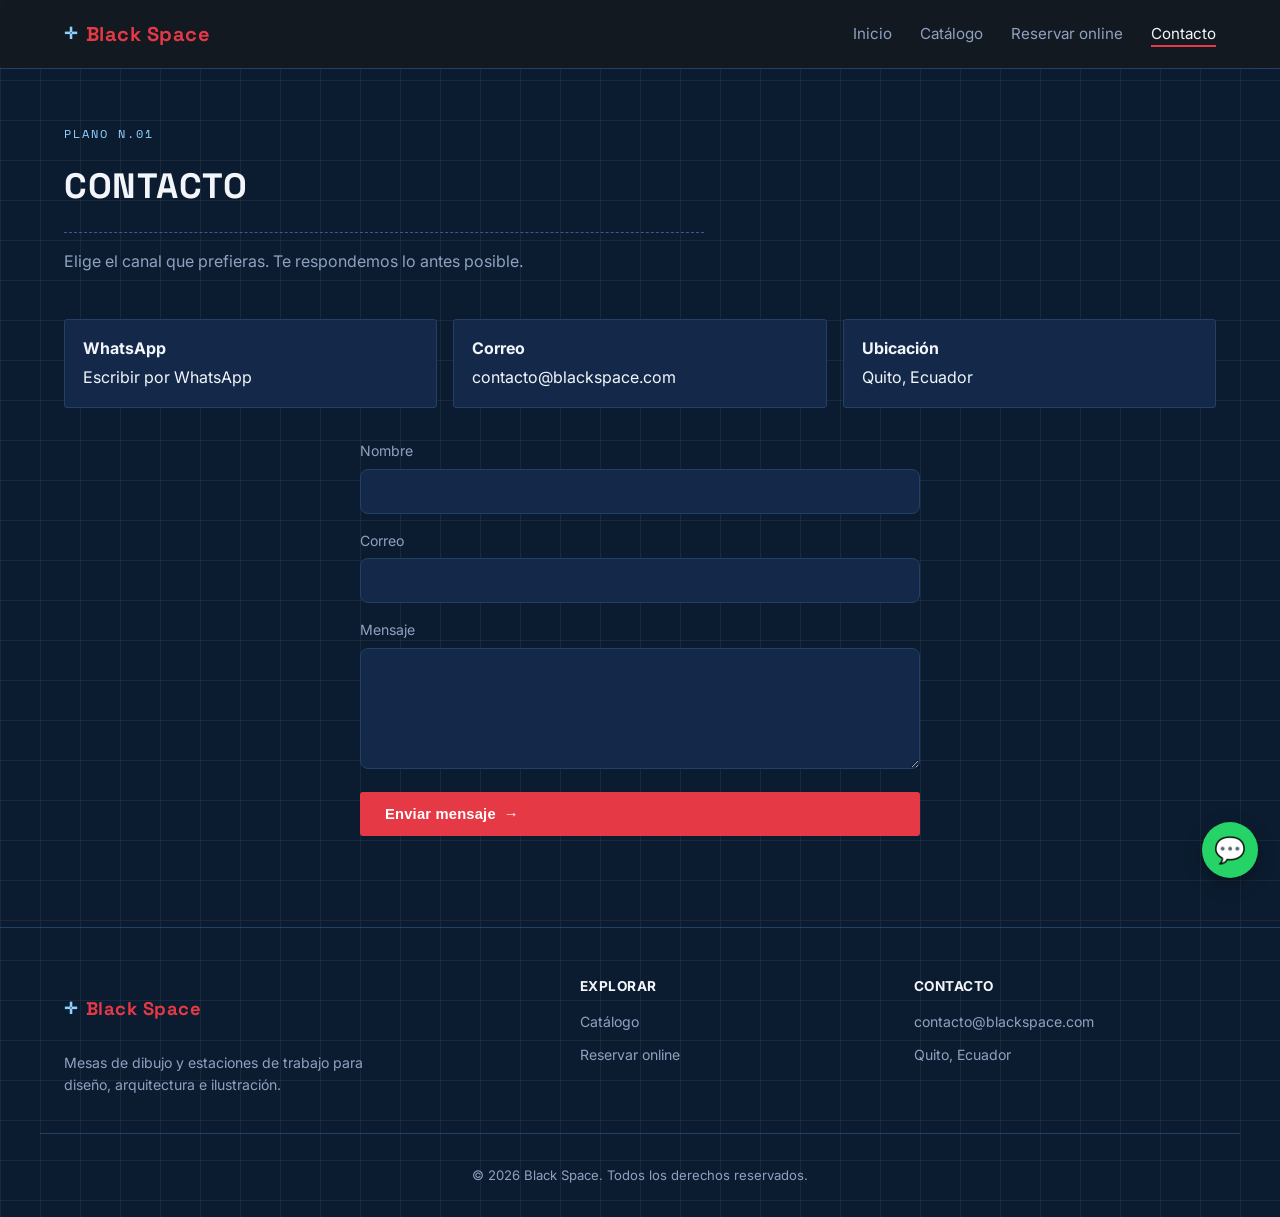
<file: contacto.html>
<!doctype html>
<html lang="es">
<head>
  <meta charset="utf-8" />
  <meta name="viewport" content="width=device-width, initial-scale=1" />
  <title>Contacto — Black Space</title>
  <meta name="description" content="Escríbenos por WhatsApp, correo o el formulario de contacto." />
  <link rel="icon" href="data:image/svg+xml,%3Csvg xmlns='http://www.w3.org/2000/svg' viewBox='0 0 64 64'%3E%3Crect width='64' height='64' rx='14' fill='%230c1c30'/%3E%3Ctext x='32' y='43' font-family='Arial, sans-serif' font-weight='700' font-size='26' fill='%23e63946' text-anchor='middle'%3EBS%3C/text%3E%3C/svg%3E" />
  <link rel="preconnect" href="https://fonts.googleapis.com" />
  <link rel="preconnect" href="https://fonts.gstatic.com" crossorigin />
  <link href="https://fonts.googleapis.com/css2?family=Space+Grotesk:wght@500;700&family=Inter:wght@400;500;600&family=Space+Mono:wght@400;700&display=swap" rel="stylesheet" />
  <link rel="stylesheet" href="assets/css/style.css" />
</head>
<body>

  <header class="site-header">
    <div class="nav-wrap">
      <a class="brand" href="index.html"><span data-brand>Black Space</span></a>
      <button class="nav-toggle" aria-label="Abrir menú">☰</button>
      <nav class="main-nav">
        <ul>
          <li><a href="index.html">Inicio</a></li>
          <li><a href="catalogo.html">Catálogo</a></li>
          <li><a href="reservas.html">Reservar online</a></li>
          <li><a href="contacto.html" class="active">Contacto</a></li>
        </ul>
      </nav>
    </div>
  </header>

  <main>
    <section>
      <div class="container">
        <div class="section-head">
          <h2>Contacto</h2>
          <p>Elige el canal que prefieras. Te respondemos lo antes posible.</p>
        </div>

        <div class="contact-info grid">
          <div class="item">
            <strong>WhatsApp</strong>
            <a id="wa-link" href="#" target="_blank" rel="noopener">Escribir por WhatsApp</a>
          </div>
          <div class="item">
            <strong>Correo</strong>
            <a data-email href="#">correo</a>
          </div>
          <div class="item">
            <strong>Ubicación</strong>
            <span data-ubicacion>Ubicación</span>
          </div>
        </div>

        <form class="card-form" id="contact-form">
          <div>
            <label for="name">Nombre</label>
            <input type="text" id="name" name="name" required />
          </div>
          <div>
            <label for="email">Correo</label>
            <input type="email" id="email" name="email" required />
          </div>
          <div>
            <label for="message">Mensaje</label>
            <textarea id="message" name="message" rows="5" required></textarea>
          </div>
          <button class="btn btn-primary" type="submit">Enviar mensaje</button>
          <p class="form-msg" id="form-msg"></p>
        </form>
      </div>
    </section>
  </main>

  <footer class="site-footer">
    <div class="container footer-grid">
      <div class="footer-brand">
        <p class="brand"><span data-brand>Black Space</span></p>
        <p class="desc">Mesas de dibujo y estaciones de trabajo para diseño, arquitectura e ilustración.</p>
      </div>
      <div class="footer-col">
        <h4>Explorar</h4>
        <ul>
          <li><a href="catalogo.html">Catálogo</a></li>
          <li><a href="reservas.html">Reservar online</a></li>
        </ul>
      </div>
      <div class="footer-col">
        <h4>Contacto</h4>
        <ul>
          <li><a data-email href="#">correo</a></li>
          <li><span data-ubicacion>Ubicación</span></li>
        </ul>
      </div>
    </div>
    <div class="footer-bottom container">
      <p>&copy; <span id="year"></span> <span data-brand>Black Space</span>. Todos los derechos reservados.</p>
    </div>
  </footer>

  <script src="assets/js/config.js"></script>
  <script src="assets/js/main.js"></script>
  <script src="assets/js/contacto.js"></script>
  <script>
    (function () {
      var cfg = window.SITE_CONFIG || {};
      var wa = document.getElementById("wa-link");
      if (wa && cfg.whatsappNumero) {
        wa.href = "https://wa.me/" + cfg.whatsappNumero + "?text=" + encodeURIComponent("Hola, tengo una consulta.");
      }
    })();
  </script>
</body>
</html>
</file>
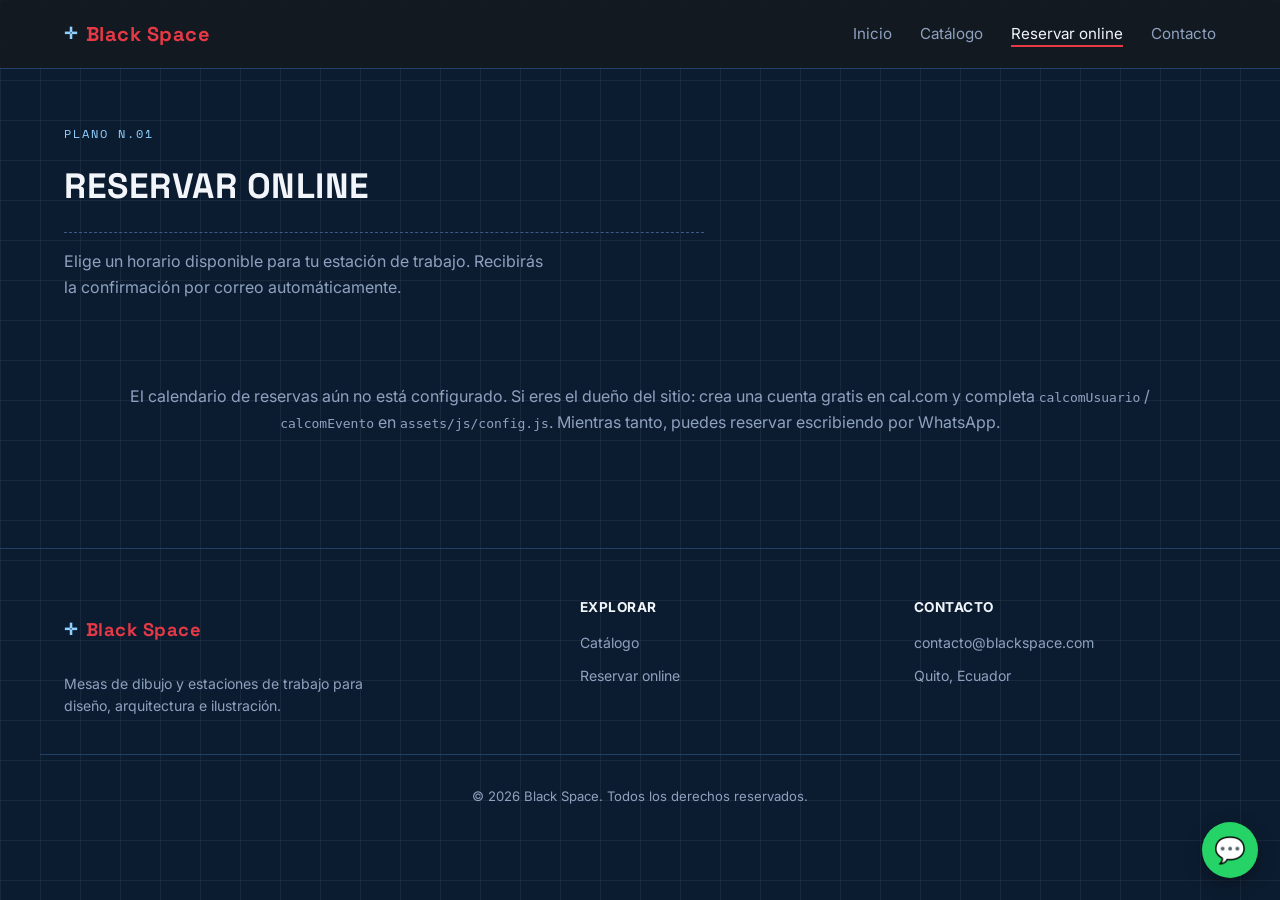
<file: reservas.html>
<!doctype html>
<html lang="es">
<head>
  <meta charset="utf-8" />
  <meta name="viewport" content="width=device-width, initial-scale=1" />
  <title>Reservar online — Black Space</title>
  <meta name="description" content="Reserva tu estación de trabajo online, gratis, sin llamadas." />
  <link rel="icon" href="data:image/svg+xml,%3Csvg xmlns='http://www.w3.org/2000/svg' viewBox='0 0 64 64'%3E%3Crect width='64' height='64' rx='14' fill='%230c1c30'/%3E%3Ctext x='32' y='43' font-family='Arial, sans-serif' font-weight='700' font-size='26' fill='%23e63946' text-anchor='middle'%3EBS%3C/text%3E%3C/svg%3E" />
  <link rel="preconnect" href="https://fonts.googleapis.com" />
  <link rel="preconnect" href="https://fonts.gstatic.com" crossorigin />
  <link href="https://fonts.googleapis.com/css2?family=Space+Grotesk:wght@500;700&family=Inter:wght@400;500;600&family=Space+Mono:wght@400;700&display=swap" rel="stylesheet" />
  <link rel="stylesheet" href="assets/css/style.css" />
</head>
<body>

  <header class="site-header">
    <div class="nav-wrap">
      <a class="brand" href="index.html"><span data-brand>Black Space</span></a>
      <button class="nav-toggle" aria-label="Abrir menú">☰</button>
      <nav class="main-nav">
        <ul>
          <li><a href="index.html">Inicio</a></li>
          <li><a href="catalogo.html">Catálogo</a></li>
          <li><a href="reservas.html" class="active">Reservar online</a></li>
          <li><a href="contacto.html">Contacto</a></li>
        </ul>
      </nav>
    </div>
  </header>

  <main>
    <section>
      <div class="container">
        <div class="section-head">
          <h2>Reservar online</h2>
          <p>Elige un horario disponible para tu estación de trabajo. Recibirás la confirmación por correo automáticamente.</p>
        </div>

        <div class="embed-wrap" id="calcom-wrap">
          <!-- Se reemplaza por el iframe de Cal.com vía JS usando los datos de config.js -->
        </div>

        <p class="empty-state" id="calcom-fallback" style="display:none;">
          El calendario de reservas aún no está configurado.
          Si eres el dueño del sitio: crea una cuenta gratis en
          <a href="https://cal.com" target="_blank" rel="noopener">cal.com</a>
          y completa <code>calcomUsuario</code> / <code>calcomEvento</code> en <code>assets/js/config.js</code>.
          Mientras tanto, puedes reservar escribiendo por WhatsApp.
        </p>
      </div>
    </section>
  </main>

  <footer class="site-footer">
    <div class="container footer-grid">
      <div class="footer-brand">
        <p class="brand"><span data-brand>Black Space</span></p>
        <p class="desc">Mesas de dibujo y estaciones de trabajo para diseño, arquitectura e ilustración.</p>
      </div>
      <div class="footer-col">
        <h4>Explorar</h4>
        <ul>
          <li><a href="catalogo.html">Catálogo</a></li>
          <li><a href="reservas.html">Reservar online</a></li>
        </ul>
      </div>
      <div class="footer-col">
        <h4>Contacto</h4>
        <ul>
          <li><a data-email href="#">correo</a></li>
          <li><span data-ubicacion>Ubicación</span></li>
        </ul>
      </div>
    </div>
    <div class="footer-bottom container">
      <p>&copy; <span id="year"></span> <span data-brand>Black Space</span>. Todos los derechos reservados.</p>
    </div>
  </footer>

  <script src="assets/js/config.js"></script>
  <script src="assets/js/main.js"></script>
  <script>
    (function () {
      var cfg = window.SITE_CONFIG || {};
      var wrap = document.getElementById("calcom-wrap");
      var fallback = document.getElementById("calcom-fallback");
      if (cfg.calcomUsuario && cfg.calcomUsuario !== "tu-usuario-calcom") {
        var iframe = document.createElement("iframe");
        iframe.src = "https://cal.com/" + cfg.calcomUsuario + "/" + (cfg.calcomEvento || "");
        iframe.title = "Calendario de reservas";
        wrap.appendChild(iframe);
      } else {
        wrap.style.display = "none";
        fallback.style.display = "block";
      }
    })();
  </script>
</body>
</html>
</file>
<file: assets/css/style.css>
/* =========================================================
   Black Space — sistema visual "mesa de dibujo técnico"
   Papel cuadriculado, marcas de esquina, cotas y anotaciones
   monoespaciadas: la estética de un plano, no de una plantilla SaaS.
   ========================================================= */

:root {
  --bg: #0c1c30;
  --bg-alt: #112643;
  --card: #14294a;
  --card-hover: #1a3257;
  --text: #f2f6fa;
  --text-muted: #8ea2c0;
  --accent: #e63946;
  --accent-hover: #ff4d5e;
  --accent-soft: rgba(230, 57, 70, 0.16);
  --blue: #8fd0ff;
  --blue-soft: rgba(143, 208, 255, 0.14);
  --border: #234066;
  --border-hover: #3a5c8a;
  --grid-line: rgba(242, 246, 250, 0.06);
  --radius: 3px;
  --max-width: 1200px;
  --font: "Inter", -apple-system, BlinkMacSystemFont, "Segoe UI", Roboto, Helvetica, Arial, sans-serif;
  --font-heading: "Space Grotesk", var(--font);
  --font-mono: "Space Mono", "SFMono-Regular", Menlo, Consolas, monospace;
  --ease: cubic-bezier(0.16, 1, 0.3, 1);
}

* { box-sizing: border-box; }

html { scroll-behavior: smooth; }

body {
  margin: 0;
  font-family: var(--font);
  background:
    linear-gradient(var(--grid-line) 1px, transparent 1px) 0 0 / 40px 40px,
    linear-gradient(90deg, var(--grid-line) 1px, transparent 1px) 0 0 / 40px 40px,
    var(--bg);
  color: var(--text);
  line-height: 1.6;
}

h1, h2, h3 { font-family: var(--font-heading); }

.mono { font-family: var(--font-mono); }

img { max-width: 100%; display: block; }

/* ---------- Marcas de esquina tipo plano técnico ---------- */
.crop-marks { position: relative; }
.crop-marks::before,
.crop-marks::after {
  content: "";
  position: absolute;
  width: 14px;
  height: 14px;
  pointer-events: none;
  z-index: 2;
}
.crop-marks::before {
  top: -1px;
  left: -1px;
  border-top: 2px solid var(--blue);
  border-left: 2px solid var(--blue);
}
.crop-marks::after {
  bottom: -1px;
  right: -1px;
  border-bottom: 2px solid var(--blue);
  border-right: 2px solid var(--blue);
}

a { color: inherit; text-decoration: none; }

.container {
  max-width: var(--max-width);
  margin: 0 auto;
  padding: 0 24px;
}

/* ---------- Header ---------- */
header.site-header {
  border-bottom: 1px solid var(--border);
  background: rgba(22, 24, 29, 0.75);
  backdrop-filter: blur(10px);
  -webkit-backdrop-filter: blur(10px);
  position: sticky;
  top: 0;
  z-index: 50;
}

.nav-wrap {
  display: flex;
  align-items: center;
  justify-content: space-between;
  padding: 18px 24px;
  max-width: var(--max-width);
  margin: 0 auto;
}

.brand {
  font-family: var(--font-heading);
  font-size: 1.25rem;
  font-weight: 700;
  letter-spacing: 0.5px;
  display: inline-flex;
  align-items: center;
  gap: 8px;
}

.brand::before {
  content: "✛";
  color: var(--blue);
  font-size: 1rem;
}

.brand span { color: var(--accent); }

nav.main-nav ul {
  list-style: none;
  display: flex;
  gap: 28px;
  margin: 0;
  padding: 0;
}

nav.main-nav a {
  position: relative;
  font-size: 0.95rem;
  color: var(--text-muted);
  transition: color 0.15s var(--ease);
}

nav.main-nav a::after {
  content: "";
  position: absolute;
  left: 0;
  right: 100%;
  bottom: -4px;
  height: 2px;
  background: var(--accent);
  transition: right 0.2s var(--ease);
}

nav.main-nav a:hover,
nav.main-nav a.active {
  color: var(--text);
}

nav.main-nav a:hover::after,
nav.main-nav a.active::after {
  right: 0;
}

.nav-toggle {
  display: none;
  background: none;
  border: 1px solid var(--border);
  color: var(--text);
  border-radius: 6px;
  padding: 6px 10px;
  font-size: 1.1rem;
  cursor: pointer;
}

@media (max-width: 760px) {
  .nav-toggle { display: block; }
  nav.main-nav {
    display: none;
    width: 100%;
  }
  nav.main-nav.open { display: block; }
  nav.main-nav ul {
    flex-direction: column;
    gap: 0;
    padding: 12px 24px 20px;
  }
  nav.main-nav li { border-top: 1px solid var(--border); }
  nav.main-nav a { display: block; padding: 12px 0; }
  .nav-wrap { flex-wrap: wrap; }
}

/* ---------- Hero ---------- */
.hero {
  position: relative;
  padding: 56px 0 0;
  text-align: left;
  overflow: hidden;
}

.hero::before {
  content: "";
  position: absolute;
  inset: -20% -10%;
  background:
    radial-gradient(closest-side at 15% 10%, var(--accent-soft), transparent 60%),
    radial-gradient(closest-side at 85% 0%, var(--blue-soft), transparent 55%);
  pointer-events: none;
  z-index: 0;
}

/* Grano sutil sobre el hero (textura, no imagen) */
.hero::after {
  content: "";
  position: absolute;
  inset: 0;
  z-index: 0;
  pointer-events: none;
  opacity: 0.05;
  mix-blend-mode: overlay;
  background-image: url("data:image/svg+xml,%3Csvg xmlns='http://www.w3.org/2000/svg' width='120' height='120'%3E%3Cfilter id='n'%3E%3CfeTurbulence type='fractalNoise' baseFrequency='0.9' numOctaves='2' stitchTiles='stitch'/%3E%3C/filter%3E%3Crect width='100%25' height='100%25' filter='url(%23n)'/%3E%3C/svg%3E");
}

.hero .container {
  position: relative;
  z-index: 1;
}

.hero-grid {
  display: grid;
  grid-template-columns: 1fr;
  gap: 40px;
  align-items: center;
  padding-bottom: 56px;
}

@media (min-width: 860px) {
  .hero-grid { grid-template-columns: 1.05fr 1fr; gap: 56px; }
}

.eyebrow {
  display: inline-block;
  color: var(--accent);
  font-size: 0.8rem;
  font-weight: 700;
  letter-spacing: 2px;
  text-transform: uppercase;
  margin-bottom: 16px;
}

/* Línea de cota — motivo decorativo de plano técnico */
.dimension-line {
  display: flex;
  align-items: center;
  gap: 10px;
  margin: 16px 0 26px;
  color: var(--blue);
}
.dimension-line .tick { width: 1px; height: 10px; background: var(--blue); flex-shrink: 0; }
.dimension-line .line { flex: 1; height: 1px; background: var(--blue); opacity: 0.45; }
.dimension-line span.label {
  font-family: var(--font-mono);
  font-size: 0.7rem;
  letter-spacing: 1.5px;
  text-transform: uppercase;
  white-space: nowrap;
}

.hero-visual { position: relative; }

.hero-visual .hero-tag {
  position: absolute;
  bottom: 14px;
  left: 14px;
  z-index: 2;
  background: rgba(20, 22, 27, 0.85);
  border: 1px solid var(--blue);
  color: var(--blue);
  font-family: var(--font-mono);
  font-size: 0.68rem;
  letter-spacing: 1.5px;
  padding: 5px 9px;
  border-radius: 2px;
}

.hero img.hero-img {
  border-radius: var(--radius);
  border: 1px solid var(--border);
  max-height: 460px;
  object-fit: cover;
  width: 100%;
}

.hero h1 {
  font-size: clamp(2rem, 4.4vw, 3rem);
  line-height: 1.12;
  margin: 0;
  text-transform: uppercase;
  letter-spacing: 0.5px;
}

.hero p.subtitle {
  color: var(--text-muted);
  font-size: 1.05rem;
  max-width: 460px;
  margin: 0 0 28px;
}

.hero .btn-row { justify-content: flex-start; }

/* ---------- Buttons ---------- */
.btn {
  display: inline-flex;
  align-items: center;
  gap: 8px;
  padding: 13px 24px;
  border-radius: var(--radius);
  font-weight: 600;
  font-size: 0.92rem;
  letter-spacing: 0.2px;
  border: 1px solid transparent;
  cursor: pointer;
  transition: transform 0.15s var(--ease), background 0.15s var(--ease), border-color 0.15s var(--ease), box-shadow 0.15s var(--ease);
}

.btn:hover { transform: translateY(-2px); }
.btn:active { transform: translateY(0); }

.btn-primary {
  background: var(--accent);
  color: #fff;
}
.btn-primary:hover {
  background: var(--accent-hover);
  box-shadow: 0 8px 20px rgba(230, 57, 70, 0.35);
}
.btn-primary::after { content: "→"; }

.btn-outline {
  background: transparent;
  border-color: var(--border);
  color: var(--text);
  font-family: var(--font-mono);
  font-size: 0.82rem;
}
.btn-outline:hover { border-color: var(--blue); color: var(--blue); }

.btn-row {
  display: flex;
  gap: 14px;
  justify-content: center;
  flex-wrap: wrap;
}

/* ---------- Sections ---------- */
body { counter-reset: section-num; }
section { padding: 56px 0; }
section.alt { background: var(--bg-alt); }

.section-head {
  text-align: left;
  max-width: 640px;
  margin: 0 0 44px;
  counter-increment: section-num;
}
.section-head::before {
  content: "PLANO N." counter(section-num, decimal-leading-zero);
  display: block;
  font-family: var(--font-mono);
  font-size: 0.74rem;
  letter-spacing: 2px;
  color: var(--blue);
  margin-bottom: 14px;
  text-transform: uppercase;
}
.section-head h2 {
  font-size: clamp(1.6rem, 3.5vw, 2.2rem);
  margin: 0 0 16px;
  text-transform: uppercase;
  letter-spacing: 0.5px;
  padding-bottom: 18px;
  border-bottom: 1px dashed var(--border-hover);
}
.section-head p { color: var(--text-muted); margin: 0; max-width: 480px; }

/* ---------- Grid / cards ---------- */
.grid {
  display: grid;
  grid-template-columns: repeat(auto-fit, minmax(260px, 1fr));
  gap: 24px;
}

.card {
  position: relative;
  background: var(--card);
  border: 1px dashed var(--border);
  border-radius: var(--radius);
  overflow: hidden;
  display: flex;
  flex-direction: column;
  transition: transform 0.2s var(--ease), border-color 0.2s var(--ease), box-shadow 0.2s var(--ease), background 0.2s var(--ease);
}

/* Marcas de esquina, tipo plano técnico — aparecen al hover */
.card::before,
.card::after {
  content: "";
  position: absolute;
  width: 12px;
  height: 12px;
  z-index: 2;
  opacity: 0;
  transition: opacity 0.2s var(--ease);
  pointer-events: none;
}
.card::before {
  top: 6px;
  left: 6px;
  border-top: 2px solid var(--blue);
  border-left: 2px solid var(--blue);
}
.card::after {
  bottom: 6px;
  right: 6px;
  border-bottom: 2px solid var(--blue);
  border-right: 2px solid var(--blue);
}

.card:hover {
  transform: translateY(-5px);
  border-color: var(--border-hover);
  border-style: solid;
  background: var(--card-hover);
  box-shadow: 0 14px 30px rgba(0, 0, 0, 0.35);
}
.card:hover::before,
.card:hover::after { opacity: 1; }

.card img { aspect-ratio: 4/3; object-fit: cover; width: 100%; background: #000; transition: transform 0.3s var(--ease); }
.card:hover img { transform: scale(1.03); }

.card-body { padding: 18px 20px 22px; display: flex; flex-direction: column; gap: 8px; flex: 1; }

.card-body h3 { margin: 0; font-size: 1.1rem; }

.card-body p.desc { color: var(--text-muted); font-size: 0.92rem; margin: 0; flex: 1; }

.price { font-weight: 700; color: var(--accent); font-size: 1.05rem; }

/* ---------- Stats bar ---------- */
.stats { padding: 0 0 56px; }
.stats-grid {
  display: grid;
  grid-template-columns: repeat(auto-fit, minmax(140px, 1fr));
  text-align: left;
  border-top: 1px dashed var(--border-hover);
  border-bottom: 1px dashed var(--border-hover);
}
.stat {
  padding: 26px 24px;
  border-left: 1px dashed var(--border);
}
.stat:first-child { border-left: none; }
.stat-num {
  font-family: var(--font-heading);
  font-size: clamp(1.8rem, 4vw, 2.4rem);
  font-weight: 700;
  color: var(--blue);
  margin: 0;
}
.stat-num::after { content: attr(data-suffix); }
.stat-label {
  font-family: var(--font-mono);
  color: var(--text-muted);
  font-size: 0.72rem;
  letter-spacing: 1px;
  text-transform: uppercase;
  margin: 6px 0 0;
}

/* ---------- Forms ---------- */
form.card-form {
  display: grid;
  gap: 16px;
  max-width: 560px;
  margin: 0 auto;
}

label { font-size: 0.88rem; color: var(--text-muted); display: block; margin-bottom: 6px; }

input, textarea {
  width: 100%;
  background: var(--card);
  border: 1px solid var(--border);
  border-radius: 8px;
  padding: 12px 14px;
  color: var(--text);
  font-family: inherit;
  font-size: 0.95rem;
}
input:focus, textarea:focus { outline: 1px solid var(--accent); }

/* ---------- Foco accesible (teclado) ---------- */
a:focus-visible,
button:focus-visible,
.btn:focus-visible,
input:focus-visible,
textarea:focus-visible {
  outline: 2px solid var(--accent);
  outline-offset: 3px;
}

.form-msg { font-size: 0.9rem; margin-top: 4px; }
.form-msg.ok { color: #6ee7a5; }
.form-msg.err { color: #ff8a8a; }

/* ---------- Blog ---------- */
.post-card { padding: 20px; }
.post-meta { color: var(--text-muted); font-size: 0.85rem; margin-bottom: 6px; }
article.post-content { max-width: 720px; margin: 0 auto; }
article.post-content img { border-radius: var(--radius); margin: 24px 0; }
article.post-content h1 { font-size: clamp(1.8rem, 4vw, 2.4rem); margin-bottom: 8px; }

/* ---------- Contact info blocks ---------- */
.contact-info {
  display: grid;
  gap: 16px;
  margin-bottom: 32px;
}
.contact-info .item {
  background: var(--card);
  border: 1px solid var(--border);
  border-radius: var(--radius);
  padding: 16px 18px;
}
.contact-info .item strong { display: block; margin-bottom: 4px; }

/* ---------- Iframe wrapper (Cal.com) ---------- */
.embed-wrap {
  border: 1px solid var(--border);
  border-radius: var(--radius);
  overflow: hidden;
  min-height: 650px;
}
.embed-wrap iframe { width: 100%; height: 650px; border: none; }

/* ---------- Footer ---------- */
footer.site-footer {
  border-top: 1px solid var(--border);
  padding: 48px 0 0;
  color: var(--text-muted);
  font-size: 0.88rem;
}
footer.site-footer a { color: var(--text-muted); transition: color 0.15s var(--ease); }
footer.site-footer a:hover { color: var(--text); }

.footer-grid {
  display: grid;
  grid-template-columns: 1.6fr 1fr 1fr;
  gap: 32px;
  padding-bottom: 36px;
}
.footer-brand p.desc { max-width: 320px; margin: 10px 0 0; line-height: 1.6; }
.footer-brand .brand { font-size: 1.15rem; }
.footer-col h4 {
  color: var(--text);
  font-size: 0.85rem;
  text-transform: uppercase;
  letter-spacing: 0.5px;
  margin: 0 0 14px;
}
.footer-col ul { list-style: none; margin: 0; padding: 0; display: grid; gap: 10px; }

.footer-bottom {
  border-top: 1px solid var(--border);
  padding: 18px 24px;
  text-align: center;
  font-size: 0.82rem;
}

@media (max-width: 700px) {
  .footer-grid { grid-template-columns: 1fr 1fr; }
  .footer-brand { grid-column: 1 / -1; }
}

/* ---------- WhatsApp floating button ---------- */
.wa-float {
  position: fixed;
  bottom: 22px;
  right: 22px;
  background: #25d366;
  color: #fff;
  width: 56px;
  height: 56px;
  border-radius: 50%;
  display: flex;
  align-items: center;
  justify-content: center;
  font-size: 1.6rem;
  box-shadow: 0 6px 18px rgba(0,0,0,0.35);
  z-index: 60;
}

.empty-state {
  text-align: center;
  color: var(--text-muted);
  padding: 40px 20px;
}
</file>
